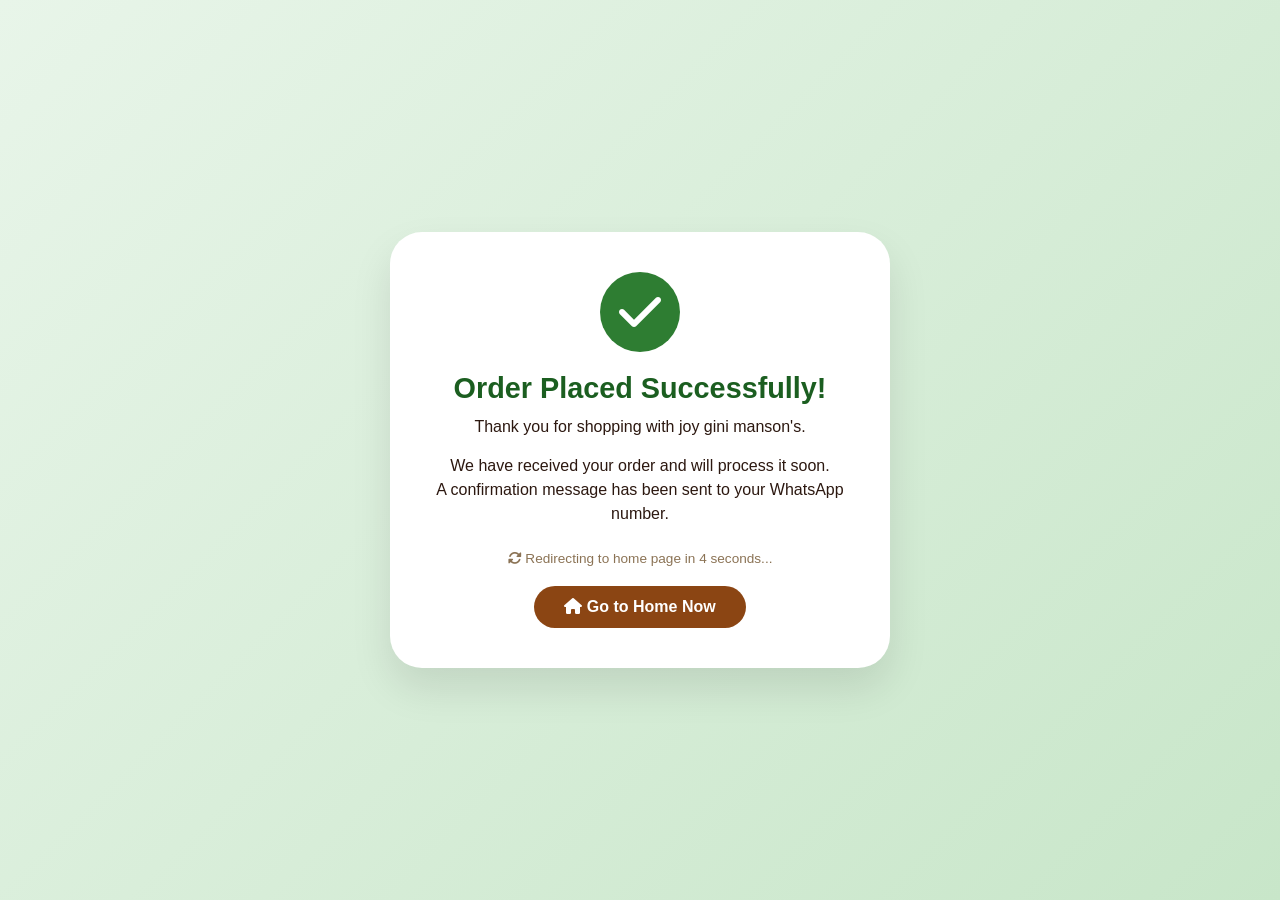
<file: order-success.html>
<!DOCTYPE html>
<html lang="en">
<head>
    <meta charset="UTF-8">
    <meta name="viewport" content="width=device-width, initial-scale=1.0, user-scalable=yes">
    <title>Order Success | joy gini manson's name </title>
    <link rel="stylesheet" href="https://cdnjs.cloudflare.com/ajax/libs/font-awesome/6.4.0/css/all.min.css">
    <style>
        * { margin:0; padding:0; box-sizing:border-box; }
        body {
            font-family: 'Segoe UI', Tahoma, Geneva, Verdana, sans-serif;
            background: linear-gradient(135deg, #e8f5e9 0%, #c8e6c9 100%);
            min-height: 100vh;
            display: flex;
            align-items: center;
            justify-content: center;
            padding: 20px;
        }
        .success-card {
            background: white;
            max-width: 500px;
            width: 100%;
            border-radius: 32px;
            padding: 40px 30px;
            text-align: center;
            box-shadow: 0 20px 40px rgba(0,0,0,0.1);
            animation: fadeInUp 0.5s ease;
        }
        @keyframes fadeInUp {
            from {
                opacity: 0;
                transform: translateY(30px);
            }
            to {
                opacity: 1;
                transform: translateY(0);
            }
        }
        .checkmark {
            width: 80px;
            height: 80px;
            background: #2e7d32;
            border-radius: 50%;
            display: flex;
            align-items: center;
            justify-content: center;
            margin: 0 auto 20px;
            animation: scaleIn 0.4s cubic-bezier(0.68, -0.55, 0.265, 1.55);
        }
        @keyframes scaleIn {
            0% { transform: scale(0); opacity: 0; }
            80% { transform: scale(1.1); }
            100% { transform: scale(1); opacity: 1; }
        }
        .checkmark i {
            font-size: 3rem;
            color: white;
        }
        h1 {
            color: #1b5e20;
            font-size: 1.8rem;
            margin-bottom: 10px;
        }
        p {
            color: #2c1810;
            margin-bottom: 15px;
            line-height: 1.5;
        }
        .order-id {
            background: #f5f0eb;
            padding: 10px;
            border-radius: 12px;
            font-family: monospace;
            font-size: 1rem;
            margin: 15px 0;
            display: inline-block;
        }
        .redirect-note {
            margin-top: 25px;
            font-size: 0.85rem;
            color: #8B7355;
        }
        .btn {
            display: inline-block;
            background: #8B4513;
            color: white;
            padding: 12px 30px;
            border-radius: 40px;
            text-decoration: none;
            font-weight: 600;
            margin-top: 20px;
            transition: 0.3s;
        }
        .btn:hover {
            background: #5C2E0B;
            transform: translateY(-2px);
        }
        @media (max-width: 480px) {
            .success-card { padding: 30px 20px; }
            h1 { font-size: 1.4rem; }
        }
    </style>
</head>
<body>
    <div class="success-card">
        <div class="checkmark">
            <i class="fas fa-check"></i>
        </div>
        <h1>Order Placed Successfully!</h1>
        <p>Thank you for shopping with  joy gini manson's.</p>
        <div id="orderIdDisplay" class="order-id"></div>
        <p>We have received your order and will process it soon.<br>A confirmation message has been sent to your WhatsApp number.</p>
        <div class="redirect-note">
            <i class="fas fa-sync-alt fa-spin"></i> Redirecting to home page in <span id="countdown">5</span> seconds...
        </div>
        <a href="index.html" class="btn"><i class="fas fa-home"></i> Go to Home Now</a>
    </div>

    <script>
        // Get order ID from URL query parameter
        const urlParams = new URLSearchParams(window.location.search);
        const orderId = urlParams.get('order_id');
        if (orderId) {
            document.getElementById('orderIdDisplay').innerHTML = `<i class="fas fa-receipt"></i> Order ID: ${orderId}`;
        } else {
            document.getElementById('orderIdDisplay').style.display = 'none';
        }

        // Countdown and redirect
        let seconds = 5;
        const countdownEl = document.getElementById('countdown');
        const interval = setInterval(() => {
            seconds--;
            countdownEl.textContent = seconds;
            if (seconds <= 0) {
                clearInterval(interval);
                window.location.href = 'index.html';
            }
        }, 1000);
    </script>
</body>
</html>
</file>
